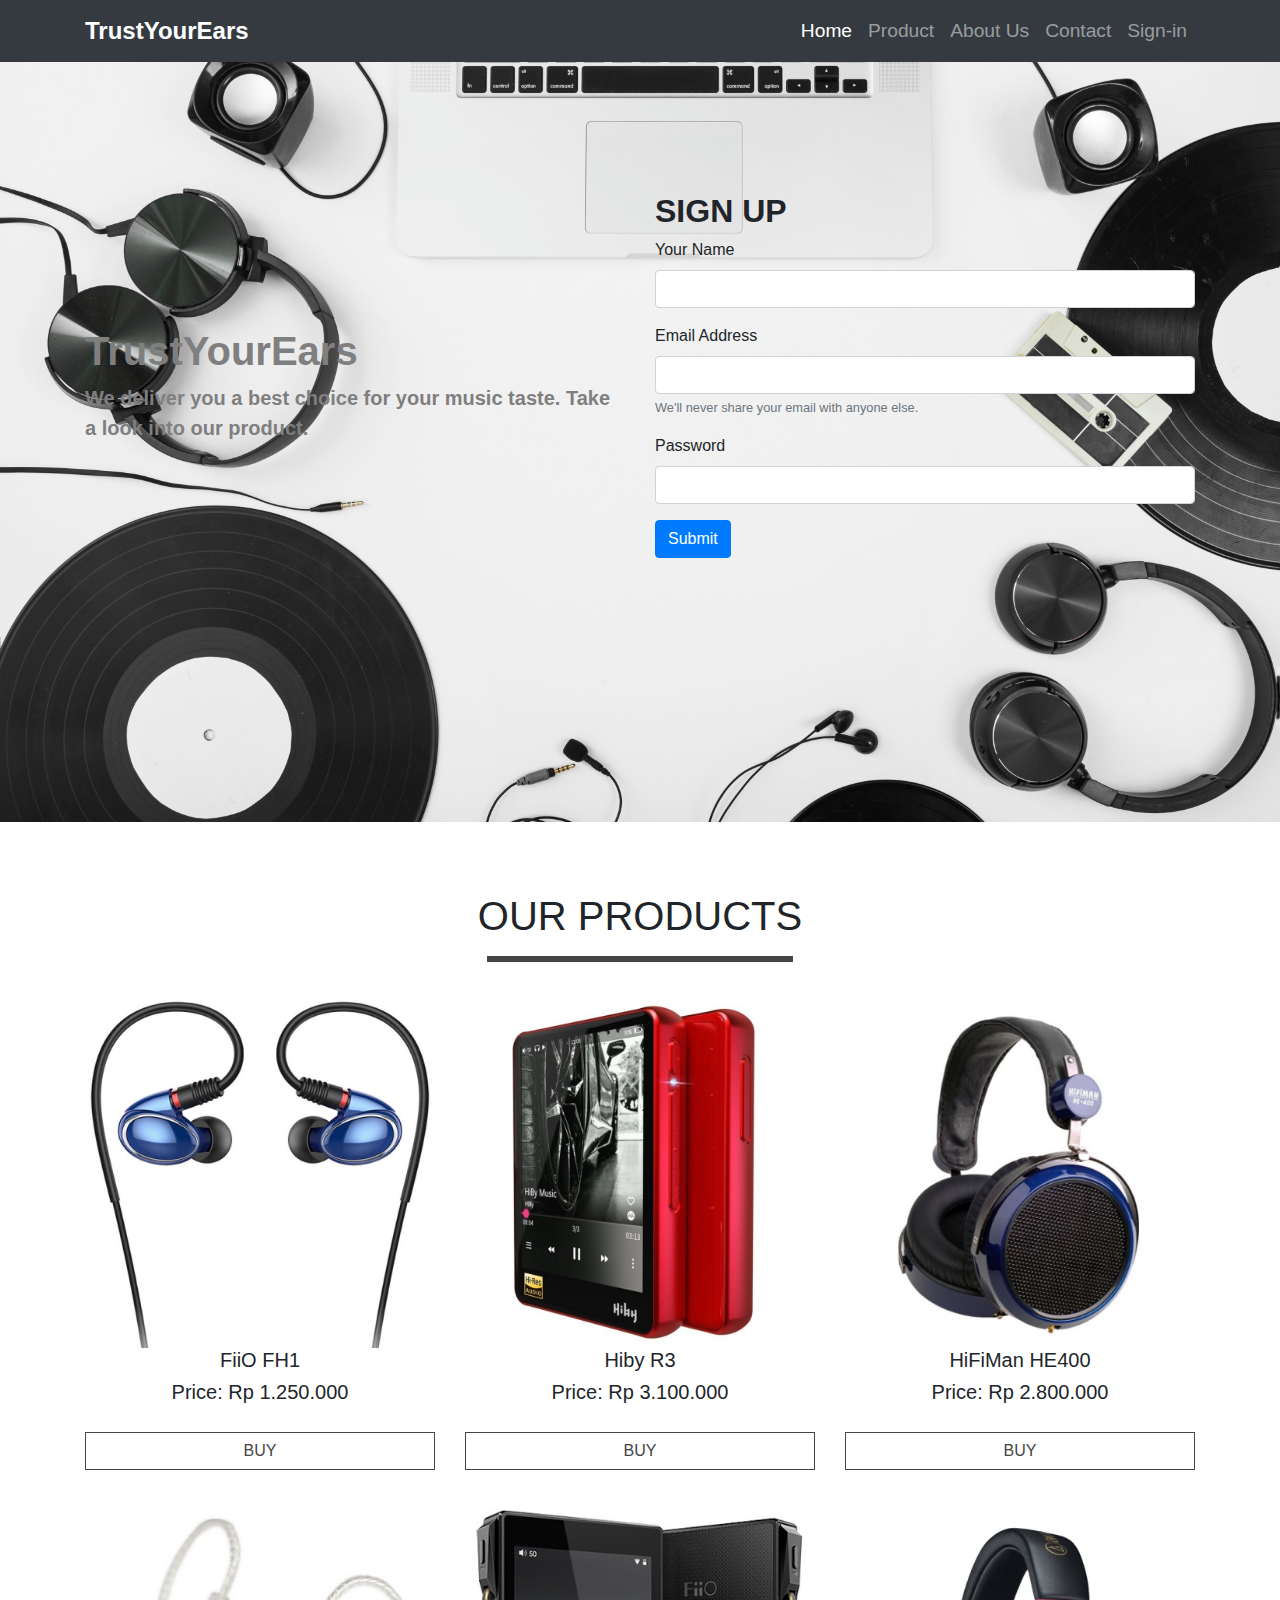
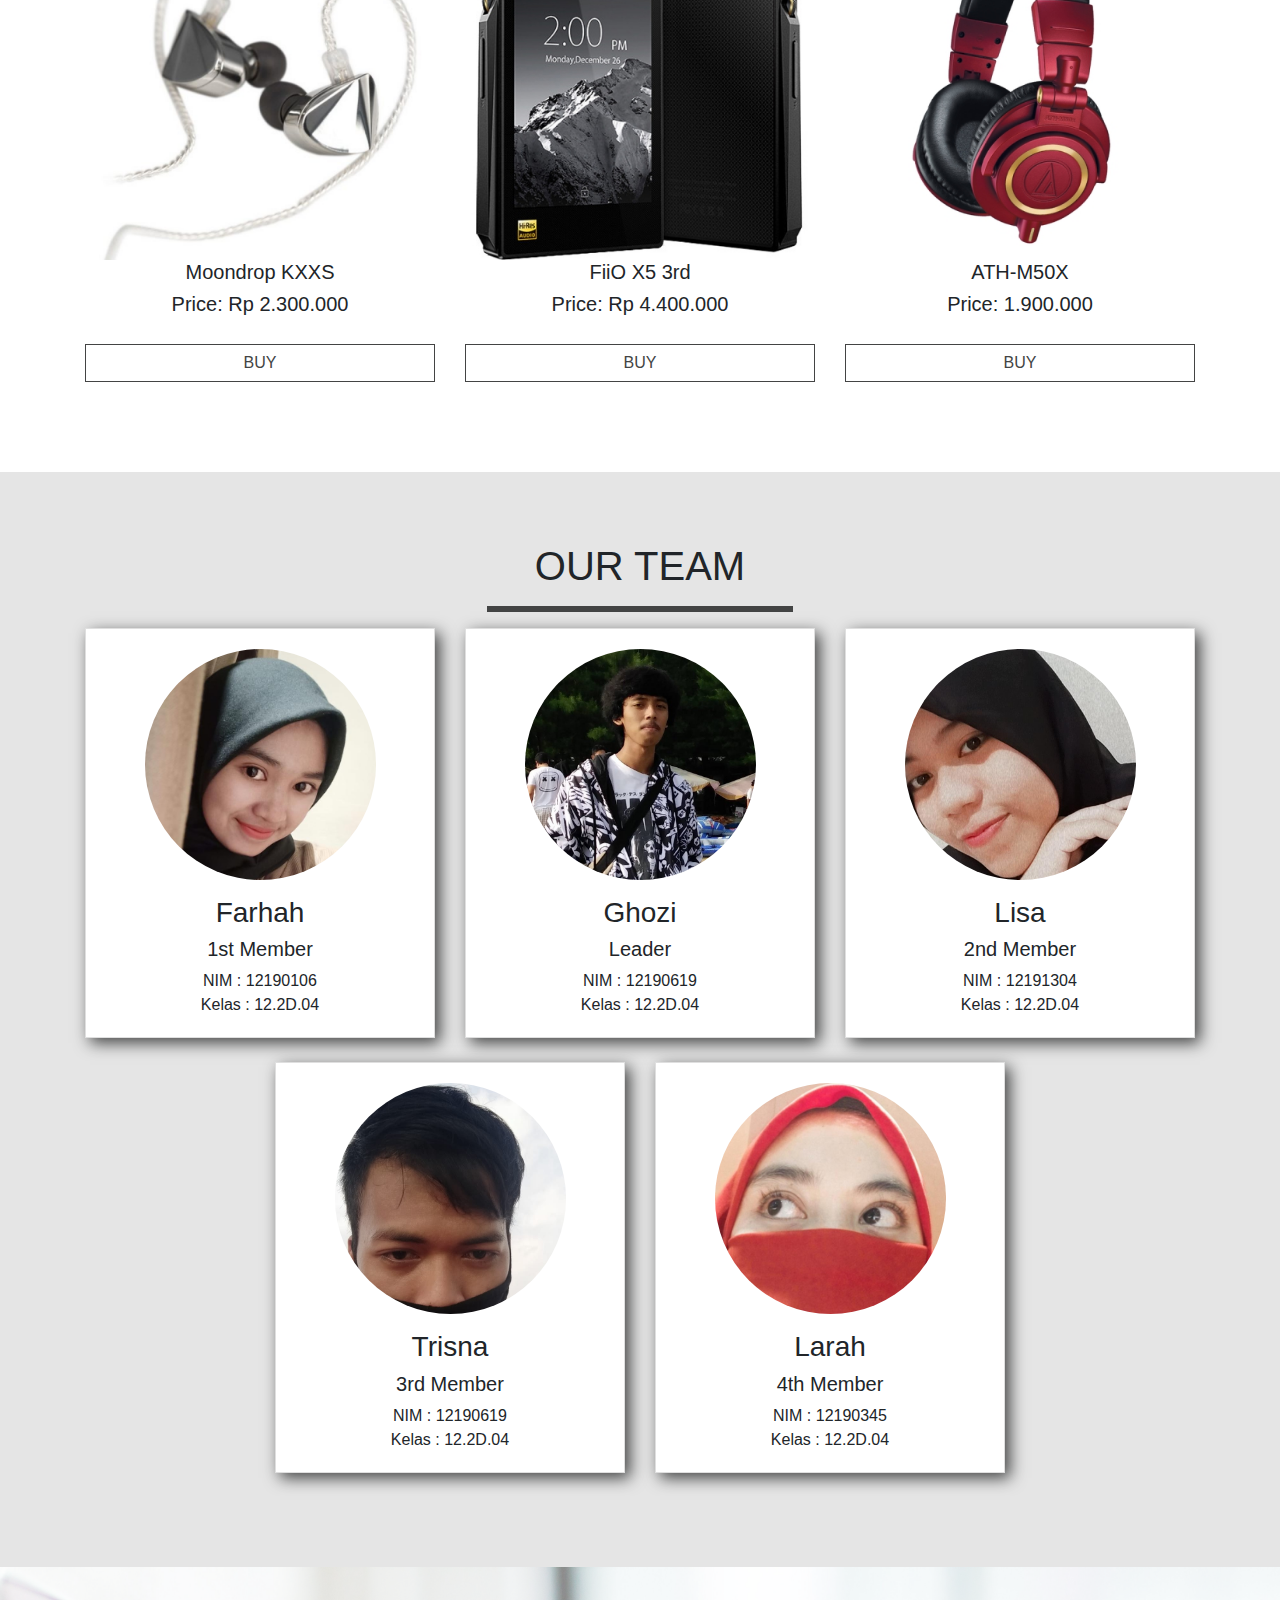
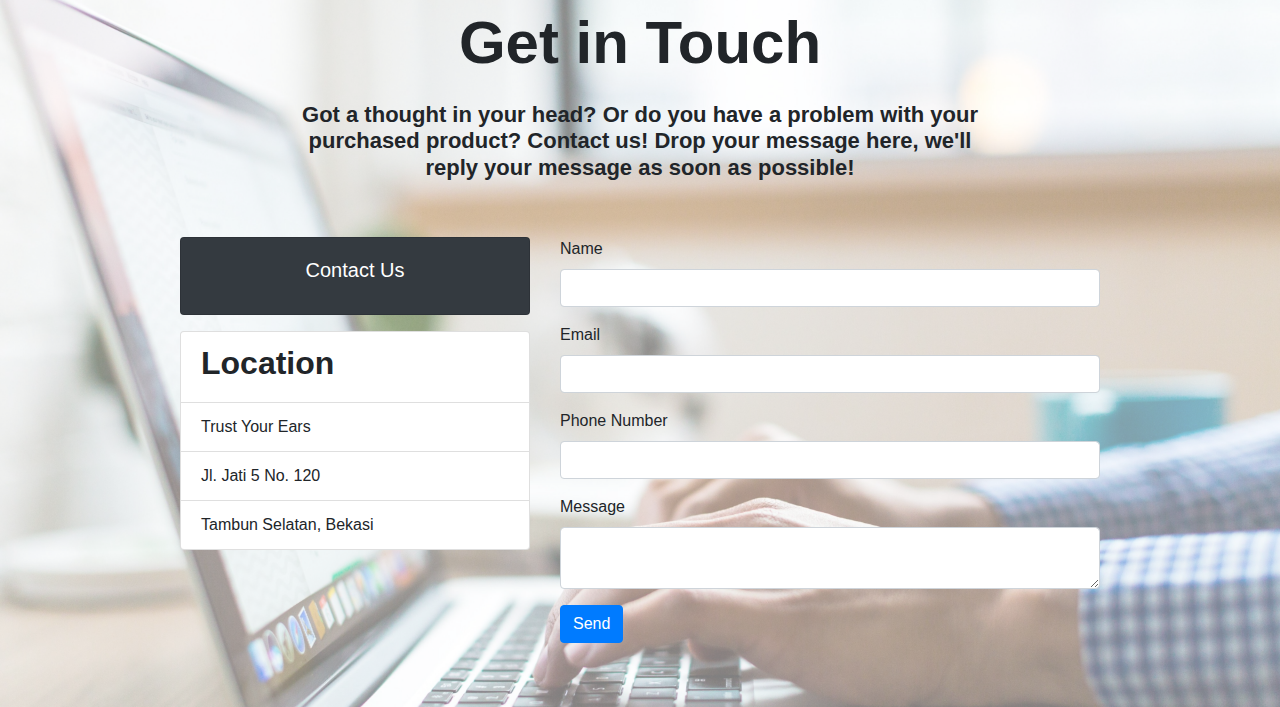
<file: index.html>
<!DOCTYPE html>
<html lang="en">
  <head>
    <!-- Required meta tags -->
    <meta charset="utf-8">
    <meta name="viewport" content="width=device-width, initial-scale=1, shrink-to-fit=no">

    <!-- Bootstrap CSS -->
    <link rel="stylesheet" href="css/bootstrap.min.css">
    <link rel="stylesheet" href="css/style.css">
  </head>

  <body>
    <!-- Navbar -->
    <nav class="navbar fixed-top navbar-expand-md navbar-dark bg-dark">
      <div class="container">
        <a class="navbar-brand" href="#">TrustYourEars</a>
        <button class="navbar-toggler" type="button" data-toggle="collapse" data-target="#navbarNavAltMarkup" aria-controls="navbarNavAltMarkup" aria-expanded="false" aria-label="Toggle navigation">
          <span class="navbar-toggler-icon"></span>
        </button>
        <div class="collapse navbar-collapse" id="navbarNavAltMarkup">
          <div class="navbar-nav ml-auto">
            <a class="nav-item nav-link active" href="#home">Home <span class="sr-only">(current)</span></a>
            <a class="nav-item nav-link" href="#product">Product</a>
            <a class="nav-item nav-link" href="#team">About Us</a>
              <a class="nav-item nav-link" href="#contact">Contact</a>
            <a class="nav-item nav-link" href="login.html">Sign-in</a>
          </div>
        </div>
      </div>
    </nav>
    <!-- End of Navbar -->

    <!-- Landing Page -->
    <section id="home" class="home">
        <div class="container">
          <div class="row">
            <div class="col-xs-12 col-sm-12 col-md-6">
              <h1>TrustYourEars</h1>
              <p>We deliver you a best choice for your music taste. Take a look into our product.</p>
            </div>
          <div class="col-xs-12 col-sm-12 col-md-6">
            <form>
              <div class="form-group">
                <h2>SIGN UP</h2>
                <label for="name">Your Name</label>
                <input type="name" class="form-control" id="name">
              </div>
              <div class="form-group">
                <label for="email">Email Address</label>
                <input type="email" class="form-control" id="email">
                <small id="emailHelp" class="form-text text-muted">We'll never share your email with anyone else.</small>
              </div>
              <div class="form-group">
                <label for="password">Password</label>
                <input type="password" class="form-control" id="password">
              </div>
              <button type="submit" class="btn btn-primary">Submit</button>
            </form>
          </div>
          </div>
          <br><br><br><br><br><br><br><br><br><br><br>
        </div>
    </section>
    <!-- End of Landing Page -->

    <!-- Product -->
    <section id="product" class="product">
      <div class="container">
        <h1 class="text-center">OUR PRODUCTS</h1>
        <hr>
          <div class="row">

			<!-- Product  -->
			<div class="col-md-4 col-6 product-grid">
				<div class="image">
					<a href="#">
						<img src="images/fiio-fh1.jpg" class="w-100">
						<div class="overlay">
							<div class="detail">View Details</div>
						</div>
					</a>
				</div>
				<h5 class="text-center">FiiO FH1</h5>
				<h5 class="text-center">Price: Rp 1.250.000</h5>
				<a href="#" class="btn buy">BUY</a>
			</div>
			<!-- ./Product -->

			<!-- Product  -->
			<div class="col-md-4 col-6 product-grid">
				<div class="image">
					<a href="#">
						<img src="images/hiby-r3.jpg" class="w-100">
						<div class="overlay">
							<div class="detail">View Details</div>
						</div>
					</a>
				</div>
				<h5 class="text-center">Hiby R3</h5>
				<h5 class="text-center">Price: Rp 3.100.000</h5>
				<a href="#" class="btn buy">BUY</a>
			</div>
			<!-- ./Product -->

			<!-- Product  -->
			<div class="col-md-4 col-6 product-grid">
				<div class="image">
					<a href="#">
						<img src="images/hifiman-he400.jpg" class="w-100">
						<div class="overlay">
							<div class="detail">View Details</div>
						</div>
					</a>
				</div>
				<h5 class="text-center">HiFiMan HE400</h5>
				<h5 class="text-center">Price: Rp 2.800.000</h5>
				<a href="#" class="btn buy">BUY</a>
			</div>
			<!-- ./Product -->

			<!-- Product  -->
			<div class="col-md-4 col-6 product-grid">
				<div class="image">
					<a href="#">
						<img src="images/moondrop-kxxs.png" class="w-100">
						<div class="overlay">
							<div class="detail">View Details</div>
						</div>
					</a>
				</div>
				<h5 class="text-center">Moondrop KXXS</h5>
				<h5 class="text-center">Price: Rp 2.300.000</h5>
				<a href="#" class="btn buy">BUY</a>
			</div>
			<!-- ./Product -->

			<!-- Product  -->
			<div class="col-md-4 col-6 product-grid">
				<div class="image">
					<a href="#">
						<img src="images/fiio-x5-3rd.jpg" class="w-100">
						<div class="overlay">
							<div class="detail">View Details</div>
						</div>
					</a>
				</div>
				<h5 class="text-center">FiiO X5 3rd</h5>
				<h5 class="text-center">Price: Rp 4.400.000</h5>
				<a href="#" class="btn buy">BUY</a>
			</div>
			<!-- ./Product -->

			<!-- Product  -->
			<div class="col-md-4 col-6 product-grid">
				<div class="image">
					<a href="#">
						<img src="images/ath-m50x.jpg" class="w-100">
						<div class="overlay">
							<div class="detail">View Details</div>
						</div>
					</a>
				</div>
				<h5 class="text-center">ATH-M50X</h5>
				<h5 class="text-center">Price: 1.900.000</h5>
				<a href="#" class="btn buy">BUY</a>
			</div>
			<!-- ./Product -->

		</div>
    </div>
    </section>
    <!-- End of Product -->

    <!-- Our Team -->
    <section id="team" class="team">
      <div class="container text-center">
        <h1>OUR TEAM</h1>
        <hr>
        <div class="row justify-content-center">

        <!-- Team -->
          <div class="col-lg-4 col-6">
            <div class="card mb-4">
              <div class="card-body">
                <img src="images/farah.jpg" class="img-fluid rounded-circle w-75 mb-3">
                <h3>Farhah</h3>
                <h5>1st Member</h5>
                <p>NIM : 12190106</p>
                <p>Kelas : 12.2D.04</p>
              </div>
            </div>
          </div>
          <div class="col-lg-4 col-6">
            <div class="card">
              <div class="card-body">
                <img src="images/ghozi.jpg" class="img-fluid rounded-circle w-75 mb-3">
                <h3>Ghozi</h3>
                <h5>Leader</h5>
                <p>NIM : 12190619</p>
                <p>Kelas : 12.2D.04</p>
              </div>
            </div>
          </div>
          <div class="col-lg-4 col-6">
            <div class="card">
              <div class="card-body">
                <img src="images/lisa2.jpeg" class="img-fluid rounded-circle w-75 mb-3">
                <h3>Lisa</h3>
                <h5>2nd Member</h5>
                <p>NIM : 12191304</p>
                <p>Kelas : 12.2D.04</p>
              </div>
            </div>
          </div>
          <div class="col-lg-4 col-6">
            <div class="card mb-4">
              <div class="card-body">
                <img src="images/trisna.jpg" class="img-fluid rounded-circle w-75 mb-3">
                <h3>Trisna</h3>
                <h5>3rd Member</h5>
                <p>NIM : 12190619</p>
                <p>Kelas : 12.2D.04</p>
              </div>
            </div>
          </div>
          <div class="col-lg-4 col-6">
            <div class="card">
              <div class="card-body">
                <img src="images/larah.jpg" class="img-fluid rounded-circle w-75 mb-3">
                <h3>Larah</h3>
                <h5>4th Member</h5>
                <p>NIM : 12190345</p>
                <p>Kelas : 12.2D.04</p>
              </div>
            </div>
          </div>
        </div>
      </div>
    </section>
    <!-- Our Team -->

    <!-- Contact -->
    <section id="contact" class="contact">
      <div class="container">
          <div class="col text-center">
            <h1>Get in Touch</h1>
            <h3>Got a thought in your head? Or do you have a problem with your
              purchased product? Contact us! Drop your message here, we'll
            reply your message as soon as possible!</h3>
          </div>

        <div class="row justify-content-center pt-5">
          <div class="col-lg-4 ">
            <div class="card text-white bg-dark mb-3 text-center">
              <div class="card-body">
                <h5 class="card-title">Contact Us</h5>
              </div>
            </div>
          <ul class="list-group pb-4">
            <li class="list-group-item"><h2>Location</h2></li>
            <li class="list-group-item">Trust Your Ears</li>
            <li class="list-group-item">Jl. Jati 5 No. 120</li>
            <li class="list-group-item">Tambun Selatan, Bekasi</li>
          </ul>
          </div>

          <div class="col-lg-6">
            <form>
              <div class="form-group">
                <label for="name">Name</label>
                <input type="text" class="form-control" id="name">
              </div>
              <div class="form-group">
                <label for="name">Email</label>
                <input type="email" class="form-control" id="email">
              </div>
              <div class="form-group">
                <label for="phone">Phone Number</label>
                <input type="text" class="form-control" id="phone">
              </div>
              <div class="form-group">
                <label for="message">Message</label>
                <textarea name="message" id="message" class="form-control"></textarea>
              </div>
              <div class="form-group">
                <button type="button" class="btn btn-primary">Send</button>
              </div>
            </form>
          </div>
        </div>
        <br><br>
      </div>
    </section>
    <!-- Contact -->


    <!-- Optional JavaScript -->
    <!-- jQuery first, then Popper.js, then Bootstrap JS -->
    <script src="js/jquery-3.4.1.min.js"></script>
    <script src="js/popper.min.js"></script>
    <script src="js/bootstrap.min.js"></script>
  </body>
</html>
</file>
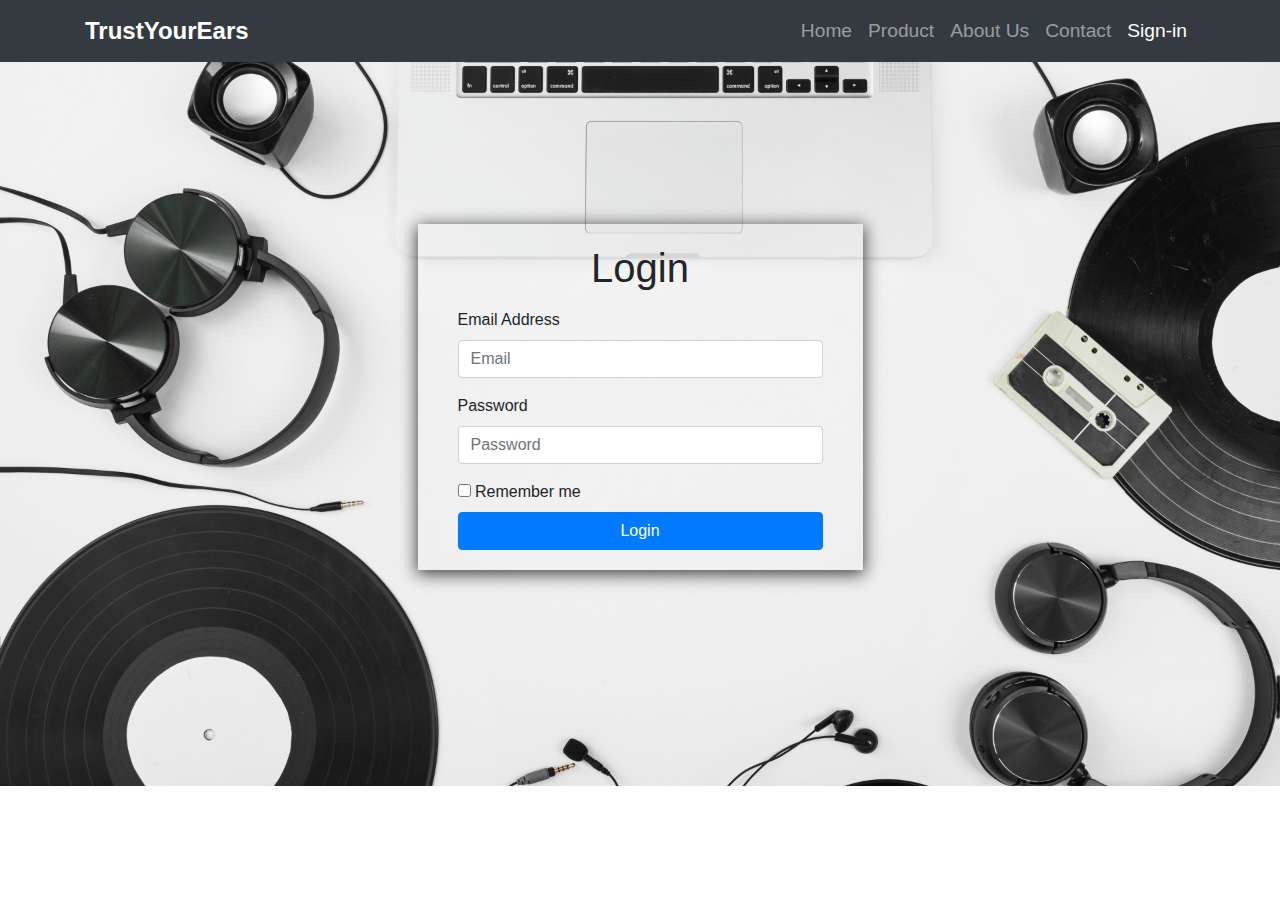
<file: login.html>
<!DOCTYPE html>
<html lang="en">
  <head>
    <!-- Required meta tags -->
    <meta charset="utf-8">
    <meta name="viewport" content="width=device-width, initial-scale=1, shrink-to-fit=no">

    <!-- Bootstrap CSS -->
    <link rel="stylesheet" href="css/bootstrap.min.css">
    <link rel="stylesheet" href="css/login.css">
  </head>

  <body>
    <!-- Navbar -->
    <nav class="navbar fixed-top navbar-expand-md navbar-dark bg-dark">
      <div class="container">
        <a class="navbar-brand" href="index.html">TrustYourEars</a>
        <button class="navbar-toggler" type="button" data-toggle="collapse" data-target="#navbarNavAltMarkup" aria-controls="navbarNavAltMarkup" aria-expanded="false" aria-label="Toggle navigation">
          <span class="navbar-toggler-icon"></span>
        </button>
        <div class="collapse navbar-collapse" id="navbarNavAltMarkup">
          <div class="navbar-nav ml-auto">
            <a class="nav-item nav-link" href="index.html">Home</a>
            <a class="nav-item nav-link" href="index.html#product">Product</a>
            <a class="nav-item nav-link" href="index.html#team">About Us</a>
              <a class="nav-item nav-link" href="index.html#contact">Contact</a>
            <a class="nav-item nav-link active" href="#">Sign-in<span class="sr-only">(current)</span></a>
          </div>
        </div>
      </div>
    </nav>
    <!-- Navbar -->

    <!-- Login Page -->
    <section id="login" class="login">
        <div class="container">
          <div class="row justify-content-center">
            <div class="col-lg-5 col-md-7 col-sm-9 col-xs-12">
              <form class="form-container">
                <div class="form-group">
                  <h2>Login</h2>
                </div>
                <div class="form-group">
                  <label for="email">Email Address</label>
                  <input type="email" class="form-control" id="email" placeholder="Email">
                </div>
                <div class="form-group">
                  <label for="password">Password</label>
                  <input type="password" class="form-control" id="password"placeholder="Password">
                </div>
                <div class="checkbox">
                  <label>
                    <input type="checkbox"> Remember me
                  </label>
                </div>
                <button type="submit" class="btn btn-primary btn-block">Login</button>
              </form>
            </div>
          </div>
          <br><br><br><br><br><br><br><br><br>
        </div>
    </section>
    <!-- End of Login Page -->

    <!-- Optional JavaScript -->
    <!-- jQuery first, then Popper.js, then Bootstrap JS -->
    <script src="js/jquery-3.4.1.min.js"></script>
    <script src="js/popper.min.js"></script>
    <script src="js/bootstrap.min.js"></script>
  </body>
</html>
</file>
<file: css/style.css>
html
{
  scroll-behavior: smooth;
}

.navbar .navbar-brand
{
  font-weight: bolder;
  font-size: 1.5em;
}

.navbar .navbar-nav
{
  font-size: 1.2em;
}

/* HOME */
#home
{
  display: flex;
  justify-content: center;
  background: url(../images/jumbotronbg.jpg) top center;
  background-size: cover;
  width: 100%;
}

#home .container
{
  margin-top: 12em;
}

#home h1
{
  padding-top: 25%;
  font-weight: bold;
  color: #7f7f7f;
}

#home p
{
  font-size: 20px;
  font-weight: 600;
  color: #7f7f7f;
}

#home h2
{
  font-weight: bold;
}
/* HOME */

/* PRODUCT */
#product .container
{
	padding-top: 70px;
  padding-bottom: 70px;
}

#product hr
{
	width: 300px;
	border: 3px solid #434444;
}

/* Product Grid */
.product-grid{
	padding-bottom: 20px;
	padding-top: 20px;
}
.product-grid:hover{
	box-shadow: 0 4px 8px 0 rgba(0, 0, 0, 0.2), 0 6px 20px 0 rgba(0, 0, 0, 0.19);
}
.image{
	position: relative;
}
.overlay{
	position: absolute;
	top: 0;
	bottom: 0;
	left: 0;
	right: 0;
	height: 100%;
	width: 100%;
	opacity: 0;
	transition: .5s ease;
	background-color: rgba(67, 68, 68, 0.7);
}

.image:hover .overlay{
	opacity: 1;
}

.detail{
	color: #fff;
	font-size: 19px;
	position: absolute;
	top: 50%;
	left: 50%;
	transform: translate(-50%, -50%);
	-ms-transform: translate(-50%, -50%);
}

.buy{
	background-color: transparent;
	color: #434444;
	border-radius: 0;
	border: 1px solid #434444;
	width: 100%;
	margin-top: 20px;
}
.buy:hover{
	background-color: #434444;
	color: #fff;
}
/* PRODUCT */

/* TEAM */
#team
{
  background: #e5e5e5;
}

#team .container
{
  padding-top: 70px;
  padding-bottom: 70px;
}

#team hr
{
  width: 300px;
  border: 3px solid #434444;
}

#team .card
{
  border-radius: 0;
  box-shadow: 5px 5px 15px #434444;
  transition: all 0.3s ease-in;
  -webkit-transition: all 0.3s ease-in;
  -moz-transition: all 0.3s ease-in;
}

#team .card:hover
{
  background: #434444;
  color: #fff;
  border-radius: 5px;
  border: none;
  box-shadow: 5px 5px 10px #434444;
}

#team p
{
  margin-bottom: auto;
}
/* TEAM */

/* CONTACT */
#contact
{
  display: block;
  background: url(../images/contact.png) top center;
  background-size: cover;
  width: 100%;
}

#contact .container
{
  padding-top: 40px;
}

#contact h1
{
  font-weight: bolder;
  font-size: 60px;
}

#contact h2
{
  font-weight: 600;
}

#contact h3
{
  padding-top: 15px;
  font-weight: 600;
  white-space: pre-line;
  font-size: 22px;
}

/* CONTACT */

@media screen and (max-width: 768px)

{
  .navbar .nav-item
  {
    border-bottom: 1px solid rgba(0,0,0,.2)
  }
  section#home .container
  {
    align-items: center;
    justify-content: center;
    margin-top: 10em;
  }
  section#home h1
  {
    padding-top: 0;
    font-weight: bold;
    text-align: center;
  }

  section#home p
  {
    text-align: center;
    padding-bottom: 12px;
  }

  .detail
  {
    font-size: 17px;
  }
}
</file>
<file: css/login.css>
.navbar .navbar-brand
{
  font-weight: bolder;
  font-size: 1.5em;
}

.navbar .navbar-nav
{
  font-size: 1.2em;
}

#login
{
  display: flex;
  justify-content: center;
  background: url(../images/jumbotronbg.jpg) top center;
  background-size: cover;
  width: 100%;
}

#login .container
{
  margin-top: 14em;
}

#login .form-container
{
  border: 0px solid;
  padding: 20px 40px;
  box-shadow: 0px 3px 16px 1px rgba(0, 0, 0, 0.75);
}

#login h2
{
  text-align: center;
  font-size: 40px;
}

@media screen and (max-width: 768px)

{
  .navbar .nav-item
  {
    border-bottom: 1px solid rgba(0,0,0,.2)
  }
}
</file>
